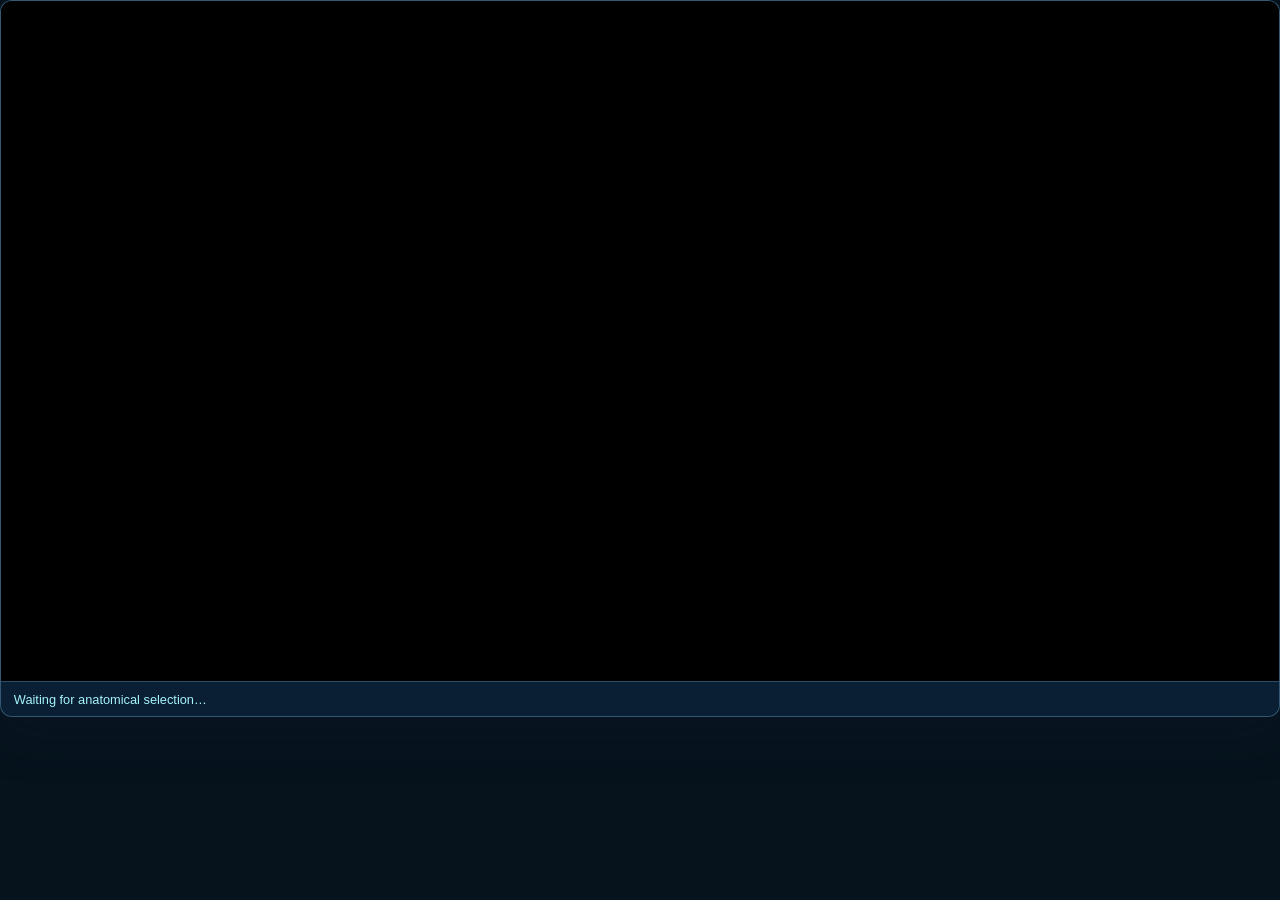
<file: components/anatomy_selection/frontend/index.html>
<!DOCTYPE html>
<html lang="en">
  <head>
    <meta charset="UTF-8" />
    <meta name="viewport" content="width=device-width, initial-scale=1.0" />
    <title>THEIA Anatomy Picker</title>
    <style>
      html, body {
        margin: 0;
        padding: 0;
        background: #06131d;
        color: #e2e8f0;
        font-family: Inter, "Segoe UI", sans-serif;
      }
      .viewer-shell {
        border: 1px solid rgba(125, 211, 252, 0.35);
        border-radius: 12px;
        overflow: hidden;
        background: rgba(15, 23, 42, 0.9);
        box-shadow: 0 18px 46px rgba(15, 23, 42, 0.3);
      }
      iframe {
        display: block;
        width: 100%;
        height: 680px;
        border: 0;
        background: #000;
      }
      .status {
        padding: 0.6rem 0.8rem;
        font-size: 0.8rem;
        color: #a5f3fc;
        background: rgba(8, 47, 73, 0.4);
        border-top: 1px solid rgba(125, 211, 252, 0.25);
      }
    </style>
  </head>
  <body>
    <div class="viewer-shell">
      <iframe id="viewer-frame" title="Anatomical viewer" src="about:blank"></iframe>
      <div id="status" class="status">Waiting for anatomical selection…</div>
    </div>

    <script>
      // Streamlit component protocol, kept local (no CDN dependency).
      const Streamlit = {
        send(type, data = {}) { window.parent.postMessage({isStreamlitMessage: true, type, ...data}, '*'); },
        setComponentReady() { this.send('streamlit:componentReady', {apiVersion: 1}); },
        setFrameHeight(height) { this.send('streamlit:setFrameHeight', {height}); },
        setComponentValue(value) { this.send('streamlit:setComponentValue', {value, dataType: 'json'}); }
      };
      let VALID_ORIGIN = 'http://127.0.0.1:3004';
      const ALLOWED_TYPES = new Set(['THEIA_ORGAN_SELECTED']);

      function sanitizePayload(data) {
        if (!data || typeof data !== 'object') return null;

        if (data.action === 'selection-cleared') {
          return {
            identifier: '',
            organ: '',
            system: 'Musculoskeletal',
            action: 'selection-cleared',
            source: data.source || 'body-anatomy-3d-viewer',
            timestamp: data.timestamp || new Date().toISOString(),
          };
        }

        if (!data.organ || typeof data.organ !== 'string') return null;
        const organ = data.organ.trim();
        if (!organ || organ.length < 2) return null;

        const system = typeof data.system === 'string' && data.system.trim() ? data.system.trim() : 'Musculoskeletal';
        return {
          identifier: typeof data.identifier === 'string' ? data.identifier.trim() : organ,
          organ,
          system,
          action: 'select',
          source: data.source || 'body-anatomy-3d-viewer',
          timestamp: data.timestamp || new Date().toISOString(),
        };
      }

      function setStatus(message) {
        const element = document.getElementById('status');
        if (element) element.textContent = message;
      }

      let lastCommand = '';
      let pendingCommand = null;
      function sendViewerCommand() {
        if (pendingCommand) { document.getElementById('viewer-frame').contentWindow.postMessage({type:'THEIA_VIEWER_COMMAND',payload:pendingCommand}, VALID_ORIGIN); setStatus(pendingCommand.identifier ? `Selected via controls: ${pendingCommand.identifier}` : 'Select an anatomical structure.'); }
      }
      document.getElementById('viewer-frame').addEventListener('load',sendViewerCommand);
      window.addEventListener('message', function (event) {
        if (event.source === window.parent && event.data?.type === 'streamlit:render') {
          const requested = event.data.args?.viewer_url;
          if (requested) {
            const url = new URL(requested,window.location.href);
            const sameOrigin=['http:','https:'].includes(url.protocol) && url.origin===window.location.origin;
            const local=url.protocol==='http:' && ['localhost','127.0.0.1'].includes(url.hostname);
            if (sameOrigin || local) {
              VALID_ORIGIN = url.origin;
              const frame = document.getElementById('viewer-frame');
              if (frame.src !== url.href) frame.src = url.href;
            }
          }
          const command = {identifier:event.data.args?.selected_identifier || null, identifiers:event.data.args?.visible_identifiers || null, revision:event.data.args?.command_revision || 0};
          const encoded = JSON.stringify({identifiers:command.identifiers, revision:command.revision});
          pendingCommand=command;
          if (encoded !== lastCommand) { lastCommand=encoded; sendViewerCommand(); }
          return;
        }
        if (event.origin !== VALID_ORIGIN || event.source !== document.getElementById('viewer-frame').contentWindow) return;

        if (!event.data || !ALLOWED_TYPES.has(event.data.type)) return;

        const payload = sanitizePayload(event.data.payload);
        if (!payload) {
          setStatus('No valid structure selected.');
          return;
        }

        setStatus(`Selected: ${payload.organ} · ${payload.system}`);
        Streamlit.setComponentValue(payload);
      });

      Streamlit.setComponentReady();
      Streamlit.setFrameHeight(720);
    </script>
  </body>
</html>
</file>
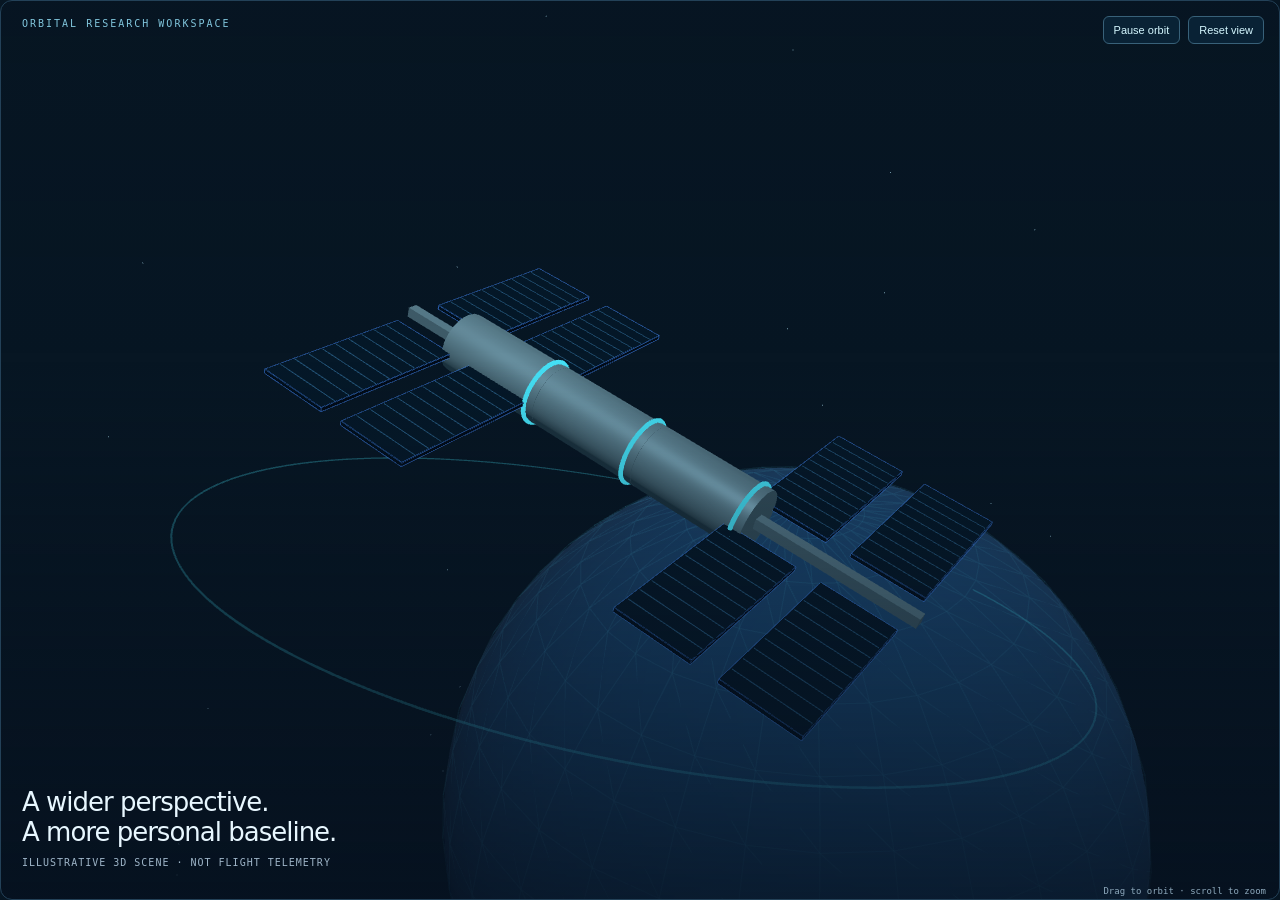
<file: assets/anatomy/orbit.html>
﻿<!doctype html><html lang="en"><head><meta charset="utf-8"><meta name="viewport" content="width=device-width,initial-scale=1"><title>THEIA orbital research scene</title><style>
*{box-sizing:border-box}body{margin:0;background:#071623;color:#e8f7ff;font-family:system-ui,sans-serif;overflow:hidden}canvas{display:block;width:100%;height:100%}.overlay{position:absolute;pointer-events:none;inset:0;border:1px solid #234158;border-radius:12px;background:linear-gradient(180deg,rgba(6,17,31,.1),transparent 40%,rgba(6,17,31,.8))}.label{position:absolute;left:22px;top:18px;font:10px monospace;color:#80c5dc;letter-spacing:2px}.caption{position:absolute;bottom:22px;left:22px;max-width:70%;pointer-events:none}.caption h2{font-size:26px;font-weight:400;letter-spacing:-1px;margin:0 0 8px}.caption p{font:10px monospace;letter-spacing:1px;color:#9eb5c8}.tools{position:absolute;top:16px;right:16px;display:flex;gap:8px}button{background:#0b2639dd;border:1px solid #386179;border-radius:6px;color:#d4f7ff;padding:7px 10px;cursor:pointer;font-size:11px}button:hover{border-color:#45e0f5}button:focus-visible{outline:2px solid #45e0f5}#status{position:absolute;bottom:4px;right:14px;color:#8faabd;font:9px monospace}@media(max-width:500px){.caption h2{font-size:19px}.label{font-size:9px;max-width:48%}}
</style><script type="importmap">{"imports":{"three":"./libs/three.module.js","three/addons/":"./libs/"}}</script></head><body><div class="overlay"></div><div class="label">ORBITAL RESEARCH WORKSPACE</div><div class="caption"><h2>A wider perspective.<br>A more personal baseline.</h2><p>ILLUSTRATIVE 3D SCENE · NOT FLIGHT TELEMETRY</p></div><div class="tools"><button id="motion" aria-pressed="false">Pause orbit</button><button id="reset">Reset view</button></div><div id="status">Drag to orbit · scroll to zoom</div><script type="module" src="orbit.js"></script></body></html>
</file>
